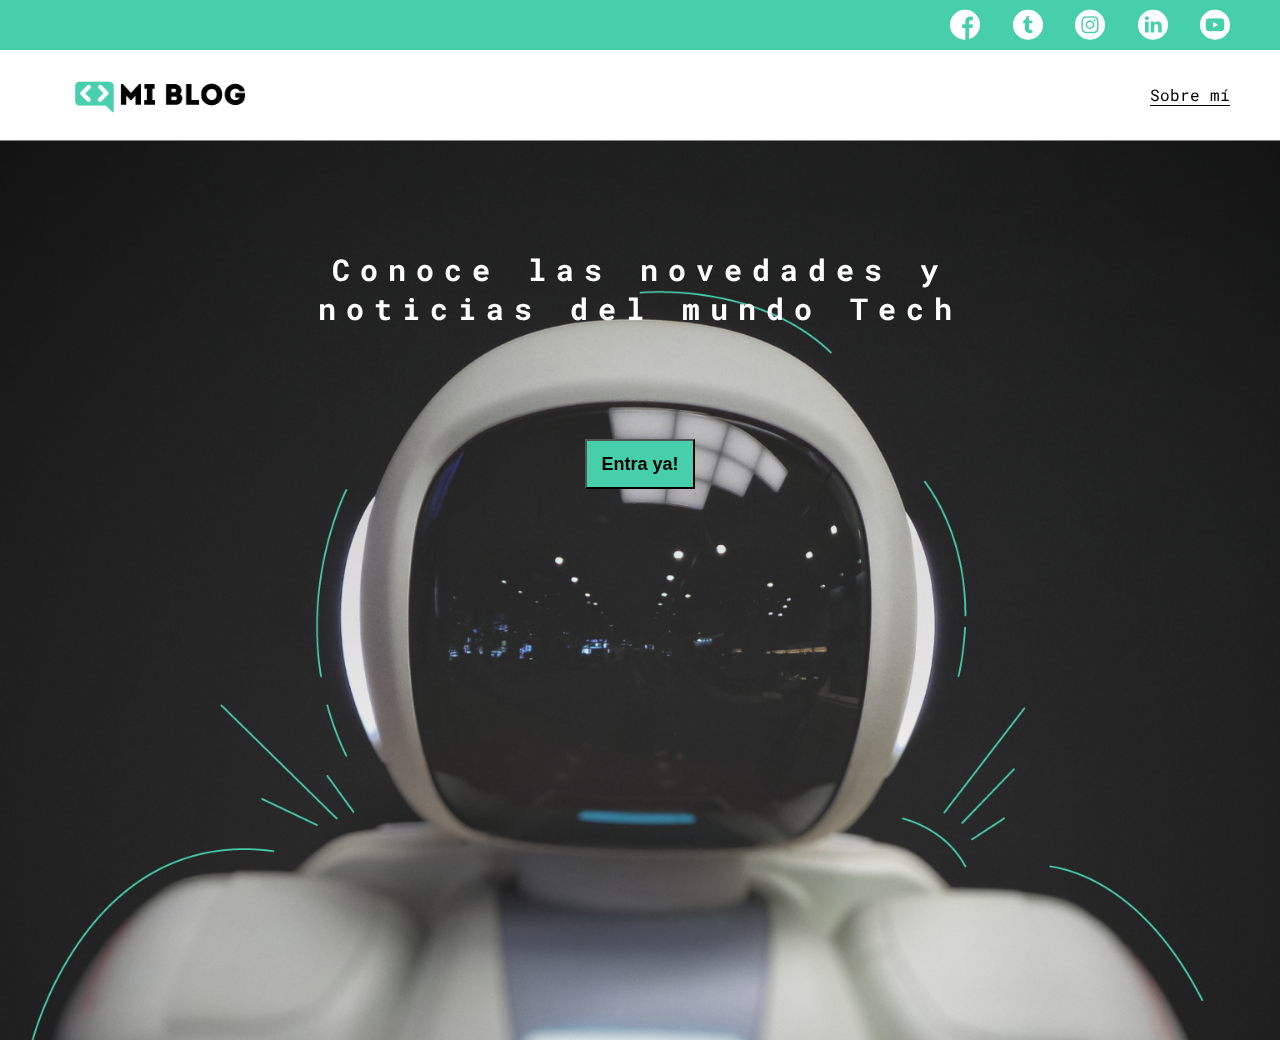
<file: index.html>
<!DOCTYPE html>
<html lang="en">
<head>
    <meta charset="UTF-8">
    <meta name="viewport" content="width=device-width, initial-scale=1.0">
    <title>My blog</title>
    <link rel="stylesheet" href="./assets/css/main.css">
    <link rel="stylesheet" href="./assets/font/flaticon.css">
    <link rel="stylesheet" href="./assets/css/media-queries.css">
</head>
<body class="home-body">
    <header>
        <section class="header-icons-container">
            <div class="icons">
                <a href="index.html">
                    <span class="flaticon-001-facebook"></span>
                </a>
                <a href="index.html">
                    <span class="flaticon-002-twitter"></span>
                </a>
                <a href="index.html">
                    <span class="flaticon-011-instagram"></span>
                </a>
                <a href="index.html">
                    <span class="flaticon-010-linkedin"></span>
                </a>
                <a href="index.html">
                    <span class="flaticon-008-youtube"></span>
                </a>
            </div>
        </section>
        <nav>
            <section class="nav-logo-container">
                <a href="index.html">
                    <img src="./assets/img/Logo-negro.png" alt="Logo de mi blog">
                </a>
            </section>
            <section class="profile-link">
                <a href="perfil.html">Sobre mí</a>
            </section>
        </nav>
    </header>
    <main class="home-main">
        <section>
            <p class="home-main-text">
                Conoce las novedades y noticias del mundo Tech
            </p>
            <button class="home-main-button">
                <a href="blogs.html">
                    Entra ya!
                </a>
            </button>
        </section>
    </main>
</body>
</html>
</file>
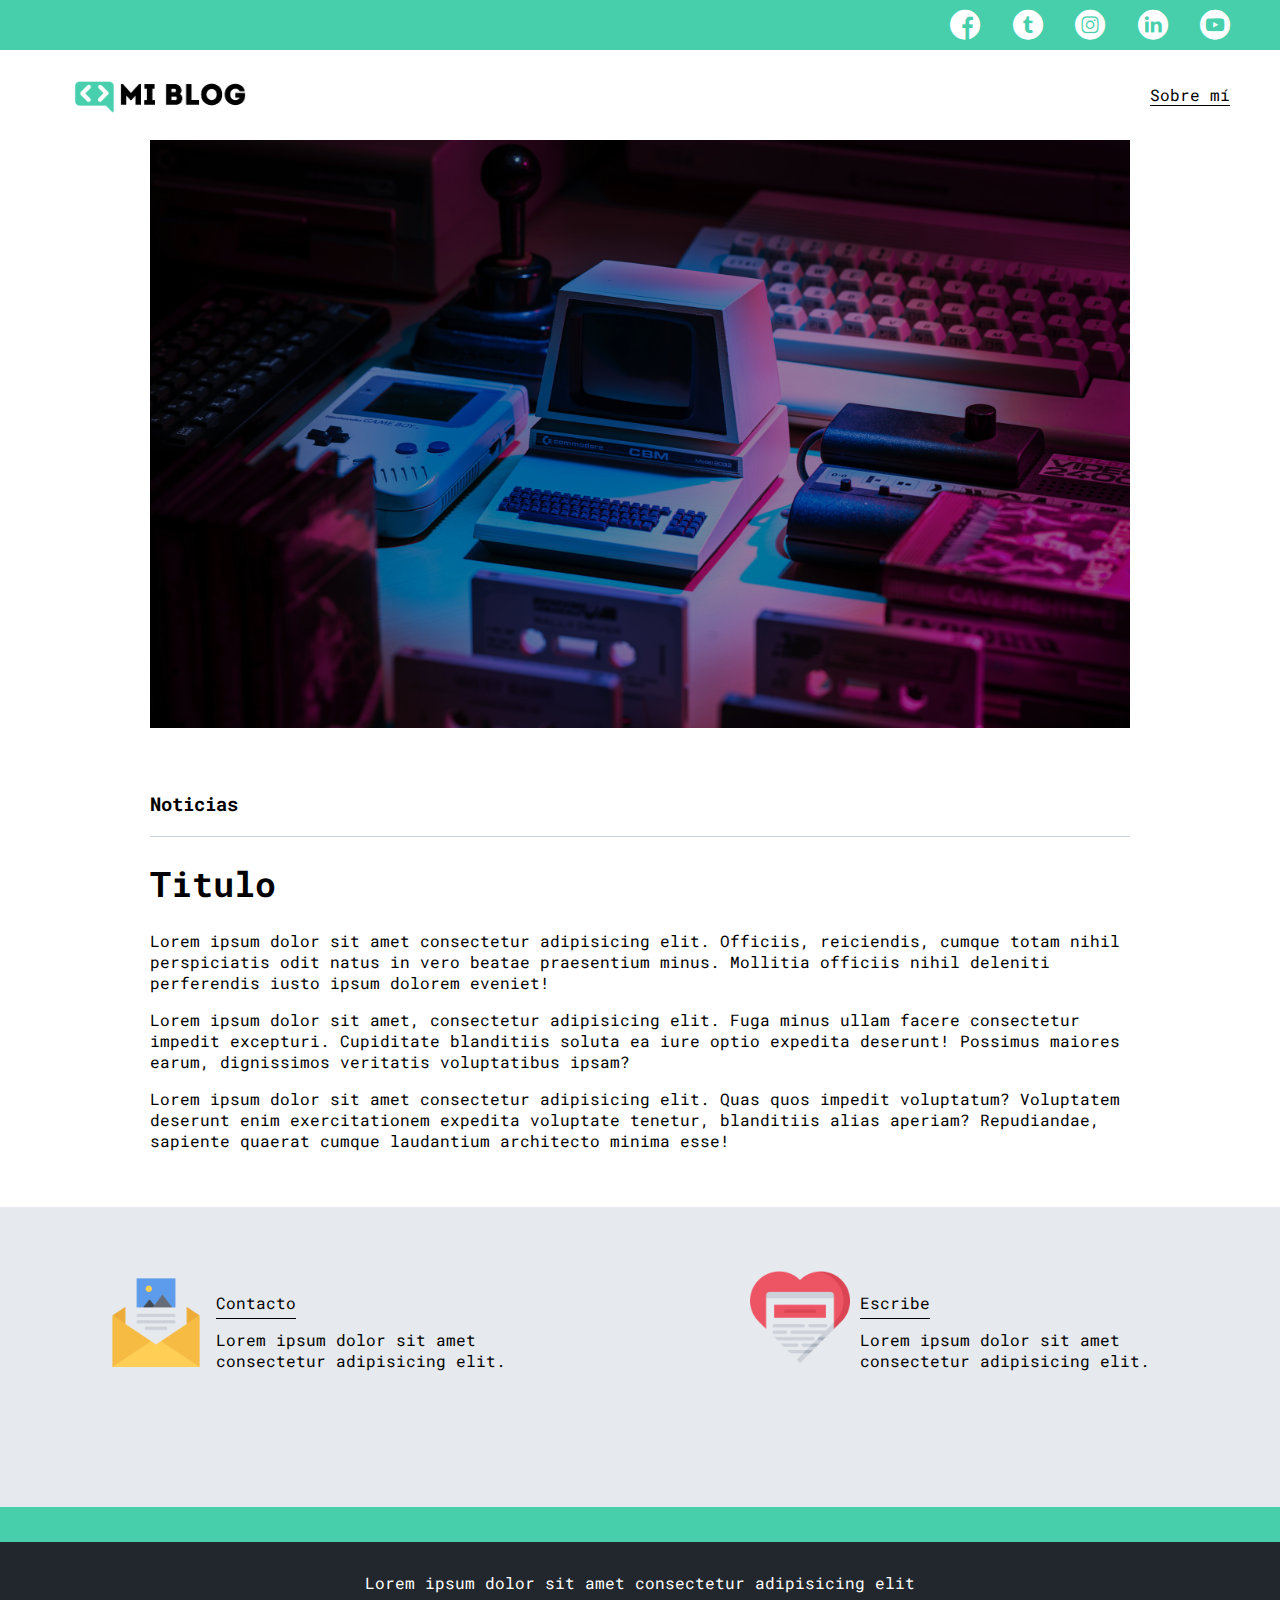
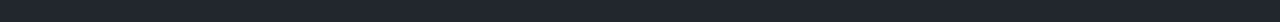
<file: blog.html>
<!DOCTYPE html>
<html lang="en">
<head>
    <meta charset="UTF-8">
    <meta name="viewport" content="width=device-width, initial-scale=1.0">
    <title>My blog</title>
    <link rel="stylesheet" href="./assets/css/main.css">
    <link rel="stylesheet" href="./assets/font/flaticon.css">
    <link rel="stylesheet" href="./assets/css/media-queries.css">
</head>
<body class="blogs-main">
    <header>
        <section class="header-icons-container">
            <div class="icons">
                <a href="index.html">
                    <span class="flaticon-001-facebook"></span>
                </a>
                <a href="index.html">
                    <span class="flaticon-002-twitter"></span>
                </a>
                <a href="index.html">
                    <span class="flaticon-011-instagram"></span>
                </a>
                <a href="index.html">
                    <span class="flaticon-010-linkedin"></span>
                </a>
                <a href="index.html">
                    <span class="flaticon-008-youtube"></span>
                </a>
            </div>
        </section>
        <nav>
            <section class="nav-logo-container">
                <a href="index.html">
                    <img src="./assets/img/Logo-negro.png" alt="Logo de mi blog">
                </a>
            </section>
            <section class="profile-link">
                <a href="perfil.html">Sobre mí</a>
            </section>
        </nav>
    </header>
    <main>
        <section class="grid-container blogpost-img-container">
            <img src="./assets/img/main-news-img.png" alt="">
        </section>
        <section class="blogpost-main-container">
            <div class="grid-container ">
                <h3>
                    Noticias
                </h3>
                <article>
                    <h1>
                        Titulo
                    </h1>
                    <p>Lorem ipsum dolor sit amet consectetur adipisicing elit. Officiis, reiciendis, cumque totam nihil perspiciatis odit natus in vero beatae praesentium minus. Mollitia officiis nihil deleniti perferendis iusto ipsum dolorem eveniet!</p>
                    <p>Lorem ipsum dolor sit amet, consectetur adipisicing elit. Fuga minus ullam facere consectetur impedit excepturi. Cupiditate blanditiis soluta ea iure optio expedita deserunt! Possimus maiores earum, dignissimos veritatis voluptatibus ipsam?</p>
                    <p>Lorem ipsum dolor sit amet consectetur adipisicing elit. Quas quos impedit voluptatum? Voluptatem deserunt enim exercitationem expedita voluptate tenetur, blanditiis alias aperiam? Repudiandae, sapiente quaerat cumque laudantium architecto minima esse!</p>
                </article>
            </div>
        </section>
        <section class="contact-main-container">
            <div>
                <img src="./assets/img/013-newsletter.png" alt="">
                <div class="contact-left">
                    <a href="">
                        Contacto
                    </a>
                    <p>Lorem ipsum dolor sit amet consectetur adipisicing elit.</p>
                </div>
            </div>
            <div>
                <img src="./assets/img/006-like.png" alt="">
                <div class="contact-right">
                    <a href="">
                        Escribe
                    </a>
                    <p>Lorem ipsum dolor sit amet consectetur adipisicing elit.</p>
                </div>
            </div>
        </section>
    </main>
    <footer>
        <p>
            Lorem ipsum dolor sit amet consectetur adipisicing elit
        </p>
    </footer>
</body>
</html>
</file>
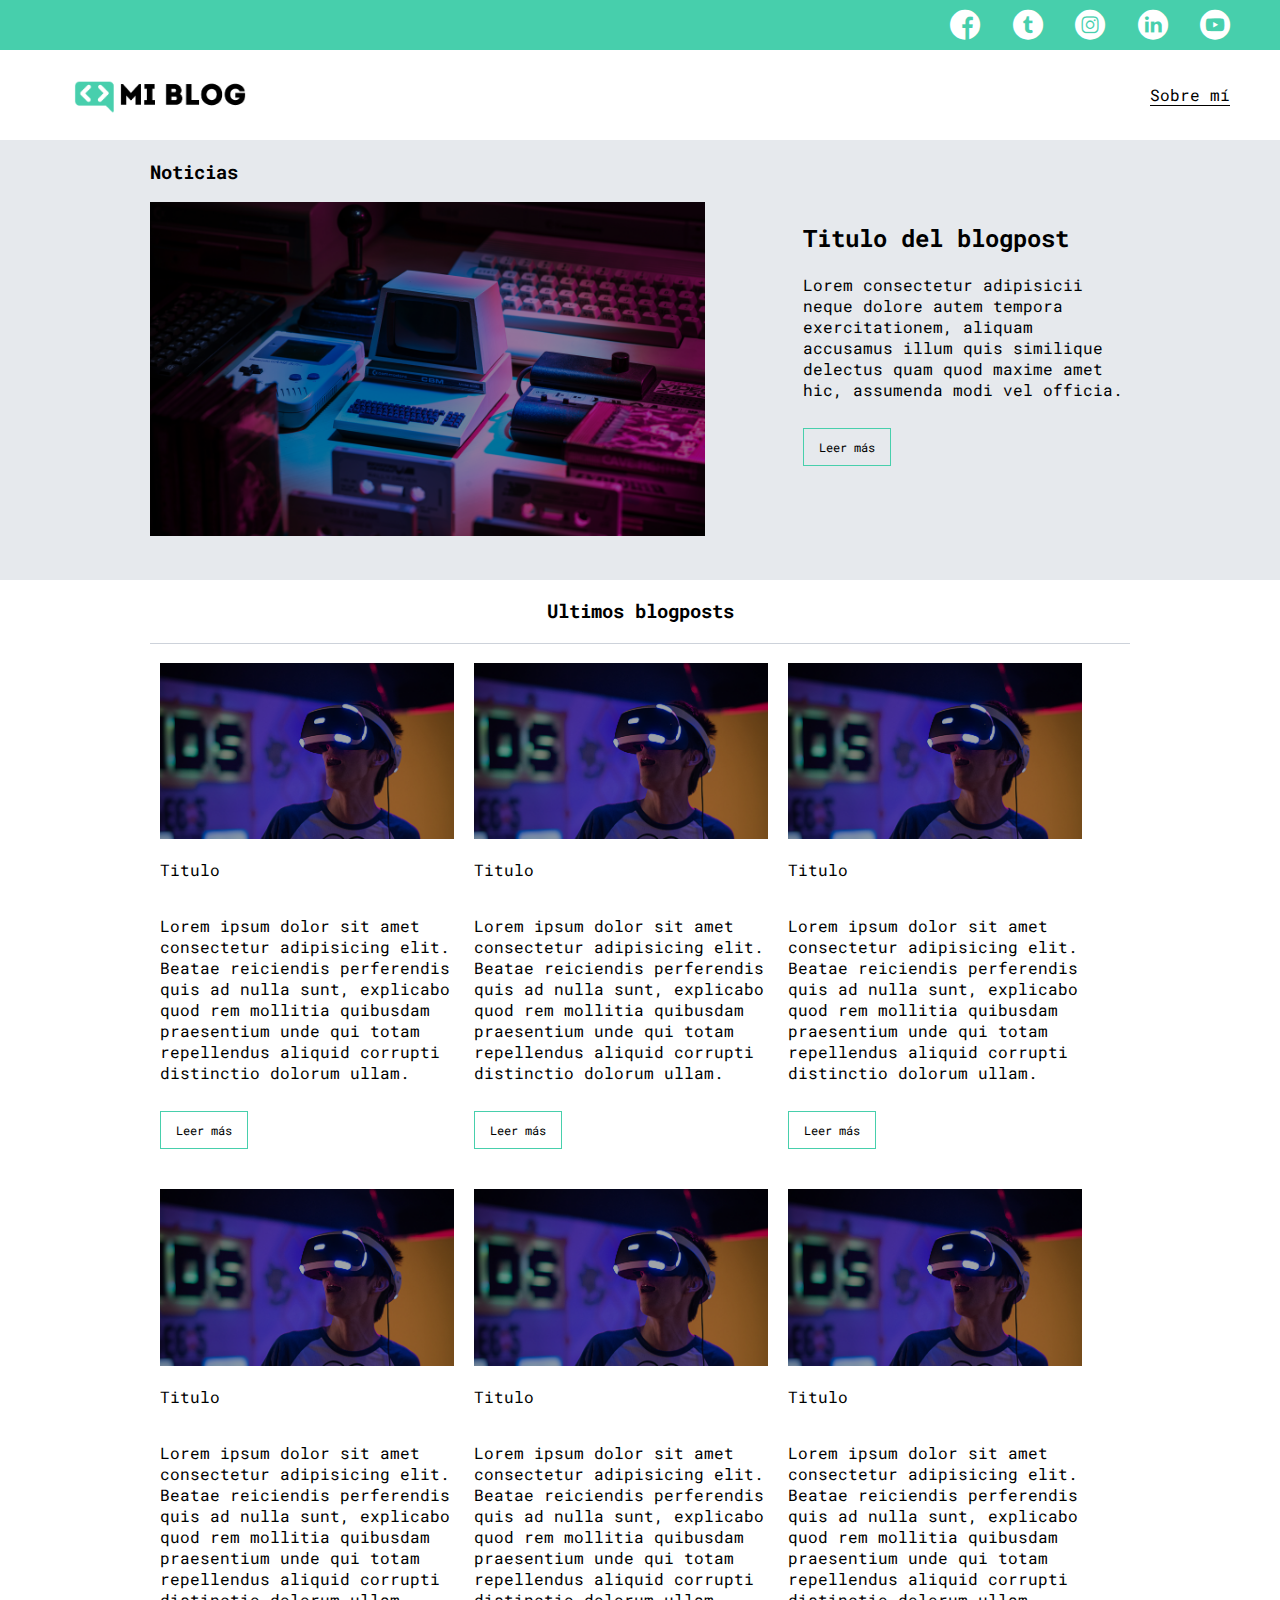
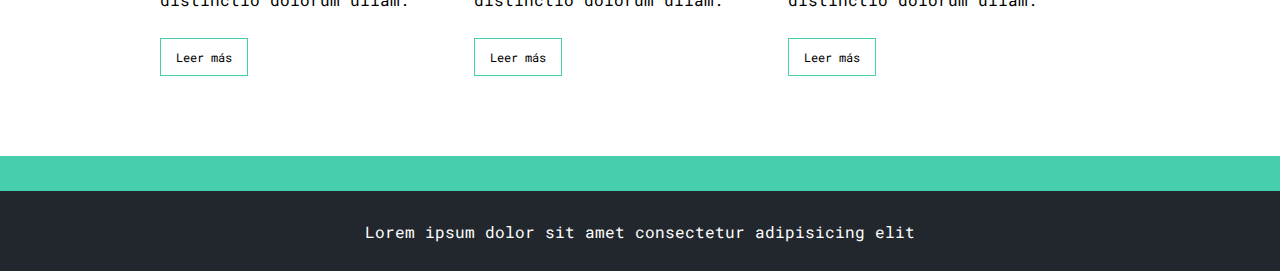
<file: blogs.html>
<!DOCTYPE html>
<html lang="en">
<head>
    <meta charset="UTF-8">
    <meta name="viewport" content="width=device-width, initial-scale=1.0">
    <title>My blog</title>
    <link rel="stylesheet" href="./assets/css/main.css">
    <link rel="stylesheet" href="./assets/font/flaticon.css">
    <link rel="stylesheet" href="./assets/css/media-queries.css">
</head>
<body class="blogs-main">
    <header>
        <section class="header-icons-container">
            <div class="icons">
                <a href="index.html">
                    <span class="flaticon-001-facebook"></span>
                </a>
                <a href="index.html">
                    <span class="flaticon-002-twitter"></span>
                </a>
                <a href="index.html">
                    <span class="flaticon-011-instagram"></span>
                </a>
                <a href="index.html">
                    <span class="flaticon-010-linkedin"></span>
                </a>
                <a href="index.html">
                    <span class="flaticon-008-youtube"></span>
                </a>
            </div>
        </section>
        <nav>
            <section class="nav-logo-container">
                <a href="index.html">
                    <img src="./assets/img/Logo-negro.png" alt="Logo de mi blog">
                </a>
            </section>
            <section class="profile-link">
                <a href="perfil.html">Sobre mí</a>
            </section>
        </nav>
    </header>
    <main class="blogs-main">
        <section class="blogs-news-container">
            <div class="grid-container blogs-main-new">
                <h3>
                    Noticias
                </h3>
                <div class="blogs-new-img-container">
                    <img src="./assets/img/main-news-img.png" alt="">
                </div>
                <div class="blogs-news-info-container">
                    <h2>
                        Titulo del blogpost
                    </h2>
                    <p>
                        Lorem  consectetur adipisicii neque dolore autem tempora exercitationem, aliquam accusamus illum quis similique delectus quam quod maxime amet hic, assumenda modi vel officia.
                    </p>
                    <a href="blog.html" class="blogs-button">
                        Leer más
                    </a>
                </div>
            </div>
        </section>
        <section class="blogs-posts-container">
            <div class="grid-container">
                <h3>
                    Ultimos blogposts
                </h3>

                <article class="post-container">
                    <img src="./assets/img/post-1.png" alt="">
                    <p>Titulo</p>
                    <p>Lorem ipsum dolor sit amet consectetur adipisicing elit. Beatae reiciendis perferendis quis ad nulla sunt, explicabo quod rem mollitia quibusdam praesentium unde qui totam repellendus aliquid corrupti distinctio dolorum ullam.</p>
                    <a href="blog.html" class="blogs-button">
                        Leer más
                    </a>
                </article>

                <article class="post-container">
                    <img src="./assets/img/post-1.png" alt="">
                    <p>Titulo</p>
                    <p>Lorem ipsum dolor sit amet consectetur adipisicing elit. Beatae reiciendis perferendis quis ad nulla sunt, explicabo quod rem mollitia quibusdam praesentium unde qui totam repellendus aliquid corrupti distinctio dolorum ullam.</p>
                    <a href="blog.html" class="blogs-button">
                        Leer más
                    </a>
                </article>

                <article class="post-container">
                    <img src="./assets/img/post-1.png" alt="">
                    <p>Titulo</p>
                    <p>Lorem ipsum dolor sit amet consectetur adipisicing elit. Beatae reiciendis perferendis quis ad nulla sunt, explicabo quod rem mollitia quibusdam praesentium unde qui totam repellendus aliquid corrupti distinctio dolorum ullam.</p>
                    <a href="blog.html" class="blogs-button">
                        Leer más
                    </a>
                </article>

                <article class="post-container">
                    <img src="./assets/img/post-1.png" alt="">
                    <p>Titulo</p>
                    <p>Lorem ipsum dolor sit amet consectetur adipisicing elit. Beatae reiciendis perferendis quis ad nulla sunt, explicabo quod rem mollitia quibusdam praesentium unde qui totam repellendus aliquid corrupti distinctio dolorum ullam.</p>
                    <a href="blog.html" class="blogs-button">
                        Leer más
                    </a>
                </article>

                <article class="post-container">
                    <img src="./assets/img/post-1.png" alt="">
                    <p>Titulo</p>
                    <p>Lorem ipsum dolor sit amet consectetur adipisicing elit. Beatae reiciendis perferendis quis ad nulla sunt, explicabo quod rem mollitia quibusdam praesentium unde qui totam repellendus aliquid corrupti distinctio dolorum ullam.</p>
                    <a href="blog.html" class="blogs-button">
                        Leer más
                    </a>
                </article>

                <article class="post-container">
                    <img src="./assets/img/post-1.png" alt="">
                    <p>Titulo</p>
                    <p>Lorem ipsum dolor sit amet consectetur adipisicing elit. Beatae reiciendis perferendis quis ad nulla sunt, explicabo quod rem mollitia quibusdam praesentium unde qui totam repellendus aliquid corrupti distinctio dolorum ullam.</p>
                    <a href="blog.html" class="blogs-button">
                        Leer más
                    </a>
                </article>
                
            </div>
        </section>
    </main>
    <footer>
        <p>
            Lorem ipsum dolor sit amet consectetur adipisicing elit
        </p>
    </footer>
</body>
</html>
</file>
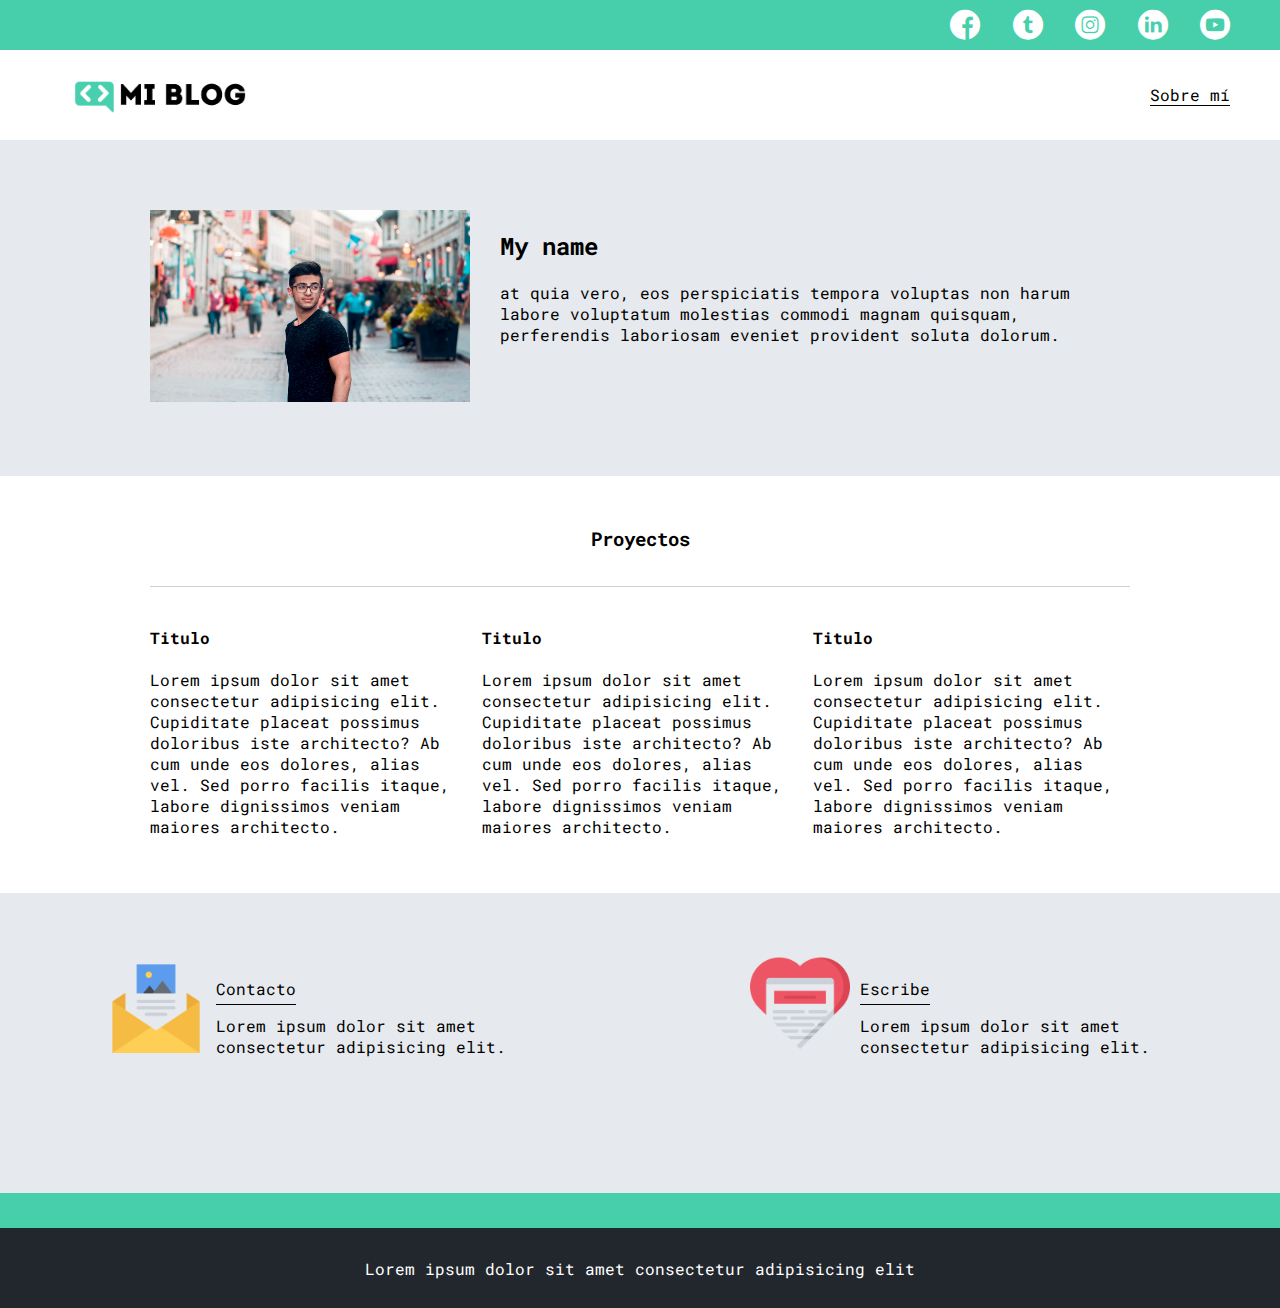
<file: perfil.html>
<!DOCTYPE html>
<html lang="en">
<head>
    <meta charset="UTF-8">
    <meta name="viewport" content="width=device-width, initial-scale=1.0">
    <title>My blog</title>
    <link rel="stylesheet" href="./assets/css/main.css">
    <link rel="stylesheet" href="./assets/font/flaticon.css">
    <link rel="stylesheet" href="./assets/css/media-queries.css">
</head>
<body class="blogs-main">
    <header>
        <section class="header-icons-container">
            <div class="icons">
                <a href="index.html">
                    <span class="flaticon-001-facebook"></span>
                </a>
                <a href="index.html">
                    <span class="flaticon-002-twitter"></span>
                </a>
                <a href="index.html">
                    <span class="flaticon-011-instagram"></span>
                </a>
                <a href="index.html">
                    <span class="flaticon-010-linkedin"></span>
                </a>
                <a href="index.html">
                    <span class="flaticon-008-youtube"></span>
                </a>
            </div>
        </section>
        <nav>
            <section class="nav-logo-container">
                <a href="index.html">
                    <img src="./assets/img/Logo-negro.png" alt="Logo de mi blog">
                </a>
            </section>
            <section class="profile-link">
                <a href="perfil.html">Sobre mí</a>
            </section>
        </nav>
    </header>
    <main>

        <section class="profile-main-container">
            <div class="grid-container profile-container">
                <div>
                    <img src="./assets/img/profile-pic.jpg" alt="">
                </div>
                <div>
                    <h2>
                        My name
                    </h2>
                    <p>
                        at quia vero, eos perspiciatis tempora voluptas non harum labore voluptatum molestias commodi magnam quisquam, perferendis laboriosam eveniet provident soluta dolorum.
                    </p>
                </div>
            </div>
        </section>
        <section class="profile-main-project">
            <div class="grid-container">
                <h3>
                    Proyectos
                </h3>
                <div class="project-main-container">
                    <article class="project-container">
                        <h4>
                            Titulo
                        </h4>
                        <p>
                            Lorem ipsum dolor sit amet consectetur adipisicing elit. Cupiditate placeat possimus doloribus iste architecto? Ab cum unde eos dolores, alias vel. Sed porro facilis itaque, labore dignissimos veniam maiores architecto.
                        </p>
                    </article>
                    <article class="project-container">
                        <h4>
                            Titulo
                        </h4>
                        <p>
                            Lorem ipsum dolor sit amet consectetur adipisicing elit. Cupiditate placeat possimus doloribus iste architecto? Ab cum unde eos dolores, alias vel. Sed porro facilis itaque, labore dignissimos veniam maiores architecto.
                        </p>
                    </article>
                    <article class="project-container">
                        <h4>
                            Titulo
                        </h4>
                        <p>
                            Lorem ipsum dolor sit amet consectetur adipisicing elit. Cupiditate placeat possimus doloribus iste architecto? Ab cum unde eos dolores, alias vel. Sed porro facilis itaque, labore dignissimos veniam maiores architecto.
                        </p>
                    </article>
                </div>
            </div>
        </section>
        
        <section class="contact-main-container">
            <div>
                <img src="./assets/img/013-newsletter.png" alt="">
                <div class="contact-left">
                    <a href="">
                        Contacto
                    </a>
                    <p>Lorem ipsum dolor sit amet consectetur adipisicing elit.</p>
                </div>
            </div>
            <div>
                <img src="./assets/img/006-like.png" alt="">
                <div class="contact-right">
                    <a href="">
                        Escribe
                    </a>
                    <p>Lorem ipsum dolor sit amet consectetur adipisicing elit.</p>
                </div>
            </div>
        </section>
    </main>
    <footer>
        <p>
            Lorem ipsum dolor sit amet consectetur adipisicing elit
        </p>
    </footer>
</body>
</html>
</file>
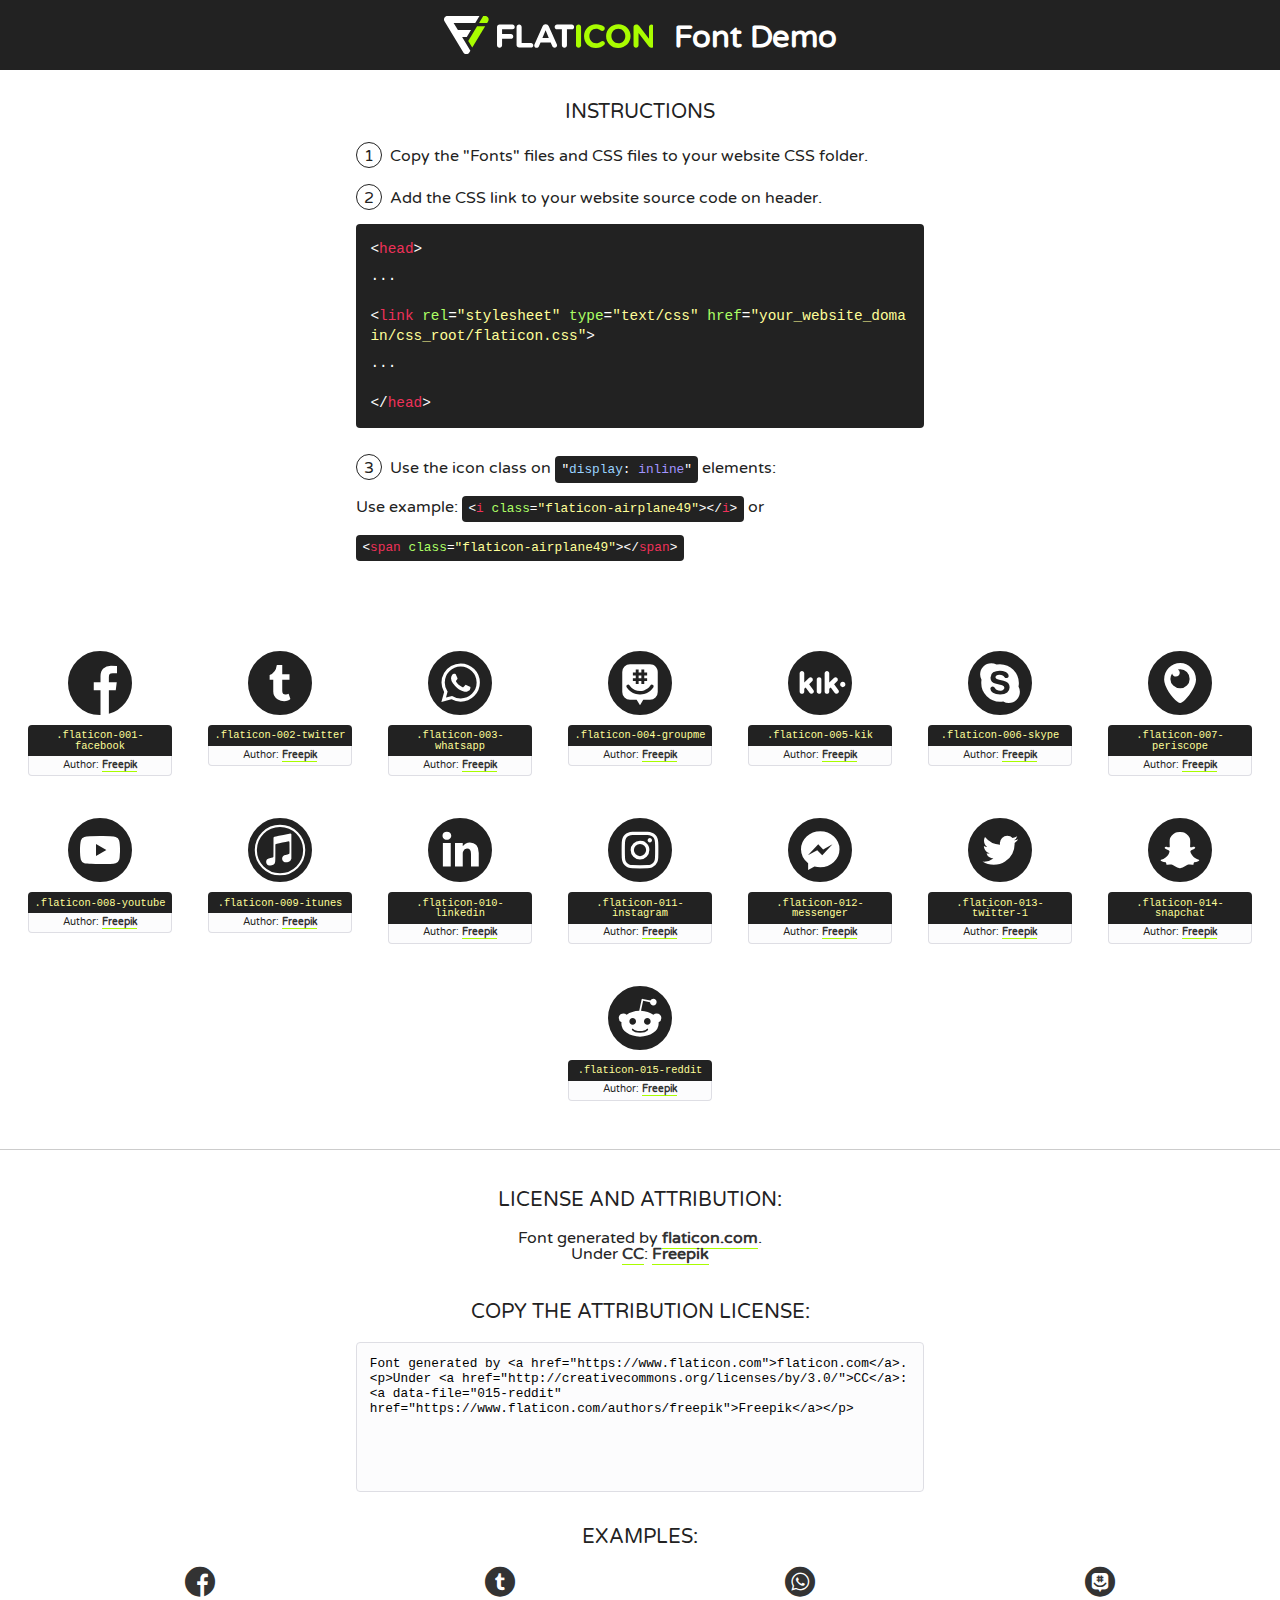
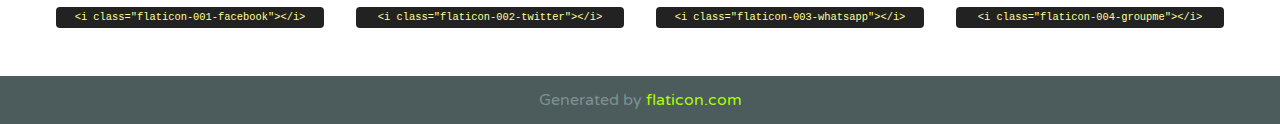
<file: assets/font/flaticon.html>
<!DOCTYPE html>
<!--
  Flaticon icon font: Flaticon
  Creation date: 20/12/2018 09:27
-->
<html>
<!DOCTYPE html>
<html>

<head>
    <title>Flaticon WebFont</title>
    <link href="http://fonts.googleapis.com/css?family=Varela+Round" rel="stylesheet" type="text/css" />
    <link rel="stylesheet" type="text/css" href="flaticon.css">
    <meta charset="UTF-8">
    <style>
    html, body, div, span, applet, object, iframe,
    h1, h2, h3, h4, h5, h6, p, blockquote, pre,
    a, abbr, acronym, address, big, cite, code,
    del, dfn, em, img, ins, kbd, q, s, samp,
    small, strike, strong, sub, sup, tt, var,
    b, u, i, center,
    dl, dt, dd, ol, ul, li,
    fieldset, form, label, legend,
    table, caption, tbody, tfoot, thead, tr, th, td,
    article, aside, canvas, details, embed, 
    figure, figcaption, footer, header, hgroup, 
    menu, nav, output, ruby, section, summary,
    time, mark, audio, video {
        margin: 0;
        padding: 0;
        border: 0;
        font-size: 100%;
        font: inherit;
        vertical-align: baseline;
    }
    /* HTML5 display-role reset for older browsers */
    article, aside, details, figcaption, figure, 
    footer, header, hgroup, menu, nav, section {
        display: block;
    }
    body {
        line-height: 1;
    }
    ol, ul {
        list-style: none;
    }
    blockquote, q {
        quotes: none;
    }
    blockquote:before, blockquote:after,
    q:before, q:after {
        content: '';
        content: none;
    }
    table {
        border-collapse: collapse;
        border-spacing: 0;
    }
    body {
        font-family: 'Varela Round', Helvetica, Arial, sans-serif;
        font-size: 16px;
        color: #222;
    }
    a {
        color: #333;
        border-bottom: 1px solid #a9fd00;
        font-weight: bold;
        text-decoration: none;
    }
    * {
        -moz-box-sizing: border-box;
        -webkit-box-sizing: border-box;
        box-sizing: border-box;
        margin: 0;
        padding: 0;
    }
    [class^="flaticon-"]:before, [class*=" flaticon-"]:before, [class^="flaticon-"]:after, [class*=" flaticon-"]:after {
        font-family: Flaticon;
        font-size: 30px;
        font-style: normal;
        margin-left: 20px;
        color: #333;
    }
    .wrapper {
        max-width: 600px;
        margin: auto;
        padding: 0 1em;
    }
    .title {
        font-size: 1.25em;
        text-align: center;
        margin-bottom: 1em;
        text-transform: uppercase;
    }
    header {
        text-align: center;
        background-color: #222;
        color: #fff;
        padding: 1em;
    }
    header .logo {
        width: 210px;
        height: 38px;
        display: inline-block;
        vertical-align: middle;
        margin-right: 1em;
        border: none;
    }
    header strong {
        font-size: 1.95em;
        font-weight: bold;
        vertical-align: middle;
        margin-top: 5px;
        display: inline-block;
    }
    .demo {
        margin: 2em auto;
        line-height: 1.25em;
    }
    .demo ul li {
        margin-bottom: 1em;
    }
    .demo ul li .num {
        color: #222;
        border-radius: 20px;
        display: inline-block;
        width: 26px;
        padding: 3px;
        height: 26px;
        text-align: center;
        margin-right: 0.5em;
        border: 1px solid #222;
    }
    .demo ul li code {
        background-color: #222;
        border-radius: 4px;
        padding: 0.25em 0.5em;
        display: inline-block;
        color: #fff;
        font-family: Consolas,Monaco,Lucida Console,Liberation Mono,DejaVu Sans Mono,Bitstream Vera Sans Mono,Courier New, monospace;
        font-weight: lighter;
        margin-top: 1em;
        font-size: 0.8em;
        word-break: break-all;
    }
    .demo ul li code.big {
        padding: 1em;
        font-size: 0.9em;
    }
    .demo ul li code .red {
        color: #EF3159;
    }
    .demo ul li code .green {
        color: #ACFF65;
    }
    .demo ul li code .yellow {
        color: #FFFF99;
    }
    .demo ul li code .blue {
        color: #99D3FF;
    }
    .demo ul li code .purple {
        color: #A295FF;
    }
    .demo ul li code .dots {
        margin-top: 0.5em;
        display: block;
    }
    #glyphs {
        border-bottom: 1px solid #ccc;
        padding: 2em 0;
        text-align: center;
    }
    .glyph {
        display: inline-block;
        width: 9em;
        margin: 1em;
        text-align: center;
        vertical-align: top;
        background: #FFF;
    }
    .glyph .glyph-icon {
        padding: 10px;
        display: block;
        font-family:"Flaticon";
        font-size: 64px;
        line-height: 1;
    }
    .glyph .glyph-icon:before {
        font-size: 64px;
        color: #222;
        margin-left: 0;
    }
    .class-name {
        font-size: 0.65em;
        background-color: #222;
        color: #fff;
        border-radius: 4px 4px 0 0;
        padding: 0.5em;
        color: #FFFF99;
        font-family: Consolas,Monaco,Lucida Console,Liberation Mono,DejaVu Sans Mono,Bitstream Vera Sans Mono,Courier New, monospace;
    }
    .author-name {
        font-size: 0.6em;
        background-color: #fcfcfd;
        border: 1px solid #DEDEE4;
        border-top: 0;
        border-radius: 0 0 4px 4px;
        padding: 0.5em;
    }
    .class-name:last-child {
        font-size: 10px;
        color:#888;
    }
    .class-name:last-child a {
        font-size: 10px;
        color:#555;
    }
    .class-name:last-child a:hover {
        color:#a9fd00;
    }
    .glyph > input {
        display: block;
        width: 100px;
        margin: 5px auto;
        text-align: center;
        font-size: 12px;
        cursor: text;
    }
    .glyph > input.icon-input {
        font-family:"Flaticon";
        font-size: 16px;
        margin-bottom: 10px;
    }
    .attribution .title {
        margin-top: 2em;
    }
    .attribution textarea {
        background-color: #fcfcfd;
        padding: 1em;
        border: none;
        box-shadow: none;
        border: 1px solid #DEDEE4;
        border-radius: 4px;
        resize: none;
        width: 100%;
        height: 150px;
        font-size: 0.8em;
        font-family: Consolas,Monaco,Lucida Console,Liberation Mono,DejaVu Sans Mono,Bitstream Vera Sans Mono,Courier New, monospace;
        -webkit-appearance: none;
    }
    .iconsuse {
        margin: 2em auto;
        text-align: center;
        max-width: 1200px;
    }
    .iconsuse:after {
        content: '';
        display: table;
        clear: both;
    }
    .iconsuse .image {
        float: left;
        width: 25%;
        padding: 0 1em;
    }
    .iconsuse .image p {
        margin-bottom: 1em;
    }
    .iconsuse .image span {
        display: block;
        font-size: 0.65em;
        background-color: #222;
        color: #fff;
        border-radius: 4px;
        padding: 0.5em;
        color: #FFFF99;
        margin-top: 1em;
        font-family: Consolas,Monaco,Lucida Console,Liberation Mono,DejaVu Sans Mono,Bitstream Vera Sans Mono,Courier New, monospace;
    }
    #footer {
        text-align: center;
        background-color: #4C5B5C;
        color: #7c9192;
        padding: 1em;
    }
    #footer a {
        border: none;
        color: #a9fd00;
        font-weight: normal;
    }
    @media (max-width: 960px) {
        .iconsuse .image {
            width: 50%;
        }
    }
    @media (max-width: 560px) {
        .iconsuse .image {
            width: 100%;
        }
    }
    </style>
</head>

<body class="characters-off">

    <header>
        <a href="https://www.flaticon.com" target="_blank" class="logo">
            <svg version="1.1" xmlns="http://www.w3.org/2000/svg" xmlns:xlink="http://www.w3.org/1999/xlink" xmlns:a="http://ns.adobe.com/AdobeSVGViewerExtensions/3.0/" viewBox="0 0 560.875 102.036" enable-background="new 0 0 560.875 102.036" xml:space="preserve">
                <defs>
                </defs>
                <g>
                    <g class="letters">
                        <path fill="#ffffff" d="M141.596,29.675c0-3.777,2.985-6.767,6.764-6.767h34.438c3.426,0,6.15,2.728,6.15,6.15
                        c0,3.43-2.724,6.149-6.15,6.149h-27.674v13.091h23.719c3.429,0,6.151,2.724,6.151,6.15c0,3.43-2.723,6.149-6.151,6.149h-23.719
                        v17.574c0,3.773-2.986,6.761-6.764,6.761c-3.779,0-6.764-2.989-6.764-6.761V29.675z"></path>
                        <path fill="#ffffff" d="M193.844,29.149c0-3.781,2.985-6.767,6.764-6.767c3.776,0,6.763,2.985,6.763,6.767v42.957h25.039
                        c3.426,0,6.149,2.726,6.149,6.153c0,3.425-2.723,6.15-6.149,6.15h-31.802c-3.779,0-6.764-2.986-6.764-6.768V29.149z"></path>
                        <path fill="#ffffff" d="M241.891,75.71l21.438-48.407c1.492-3.341,4.215-5.357,7.906-5.357h0.792
                        c3.686,0,6.323,2.017,7.815,5.357l21.439,48.407c0.436,0.967,0.701,1.845,0.701,2.723c0,3.602-2.809,6.501-6.414,6.501
                        c-3.161,0-5.269-1.845-6.499-4.655l-4.132-9.661h-27.059l-4.301,10.102c-1.144,2.631-3.426,4.214-6.237,4.214
                        c-3.517,0-6.24-2.81-6.24-6.325C241.1,77.64,241.451,76.677,241.891,75.71z M279.932,58.666l-8.521-20.297l-8.526,20.297H279.932
                        z"></path>
                        <path fill="#ffffff" d="M314.864,35.387H301.86c-3.429,0-6.239-2.813-6.239-6.238c0-3.429,2.811-6.24,6.239-6.24h39.533
                        c3.426,0,6.237,2.811,6.237,6.24c0,3.425-2.811,6.238-6.237,6.238h-13.001v42.785c0,3.773-2.99,6.761-6.764,6.761
                        c-3.779,0-6.764-2.989-6.764-6.761V35.387z"></path>
                        <path fill="#A9FD00" d="M352.615,29.149c0-3.781,2.985-6.767,6.767-6.767c3.774,0,6.761,2.985,6.761,6.767v49.024
                        c0,3.773-2.987,6.761-6.761,6.761c-3.781,0-6.767-2.989-6.767-6.761V29.149z"></path>
                        <path fill="#A9FD00" d="M374.132,53.836v-0.179c0-17.481,13.178-31.801,32.065-31.801c9.22,0,15.459,2.458,20.557,6.238
                        c1.402,1.054,2.637,2.985,2.637,5.357c0,3.692-2.985,6.59-6.681,6.59c-1.845,0-3.071-0.702-4.044-1.319
                        c-3.776-2.813-7.729-4.393-12.562-4.393c-10.364,0-17.831,8.611-17.831,19.154v0.173c0,10.542,7.291,19.329,17.831,19.329
                        c5.715,0,9.492-1.756,13.359-4.834c1.049-0.874,2.458-1.491,4.039-1.491c3.429,0,6.325,2.813,6.325,6.236
                        c0,2.106-1.056,3.78-2.282,4.834c-5.539,4.834-12.036,7.733-21.878,7.733C387.572,85.464,374.132,71.493,374.132,53.836z"></path>
                        <path fill="#A9FD00" d="M433.009,53.836v-0.179c0-17.481,13.79-31.801,32.766-31.801c18.981,0,32.592,14.143,32.592,31.628v0.173
                        c0,17.483-13.785,31.807-32.769,31.807C446.625,85.464,433.009,71.32,433.009,53.836z M484.224,53.836v-0.179
                        c0-10.539-7.725-19.326-18.626-19.326c-10.893,0-18.449,8.611-18.449,19.154v0.173c0,10.542,7.73,19.329,18.626,19.329
                        C476.676,72.986,484.224,64.378,484.224,53.836z"></path>
                        <path fill="#A9FD00" d="M506.233,29.321c0-3.774,2.99-6.763,6.767-6.763h1.401c3.252,0,5.183,1.583,7.029,3.953l26.093,34.265
                        V29.059c0-3.692,2.99-6.677,6.681-6.677c3.683,0,6.671,2.985,6.671,6.677v48.934c0,3.78-2.987,6.765-6.764,6.765h-0.436
                        c-3.257,0-5.188-1.581-7.034-3.953l-27.056-35.492v32.944c0,3.687-2.985,6.676-6.678,6.676c-3.683,0-6.673-2.989-6.673-6.676
                        V29.321z"></path>
                    </g>
                    <g class="insignia">
                        <path fill="#ffffff" d="M48.372,56.137h12.517l11.156-18.537H37.186L25.688,18.539h57.825L94.668,0H9.271
                        C5.925,0,2.842,1.801,1.198,4.716c-1.644,2.907-1.593,6.482,0.134,9.343l50.38,83.501c1.678,2.781,4.689,4.476,7.938,4.476
                        c3.246,0,6.257-1.695,7.935-4.476l2.898-4.804L48.372,56.137z"></path>
                        <g class="i">
                            <path fill="#A9FD00" d="M93.575,18.539h0.031v0.004l21.652,0.004l2.705-4.488c1.727-2.861,1.778-6.436,0.133-9.343
                            C116.454,1.801,113.371,0,110.026,0h-5.294L93.575,18.539z"></path>
                            <polygon fill="#A9FD00" points="88.291,27.356 64.725,66.486 75.519,84.404 109.942,27.356"></polygon>
                        </g>
                    </g>
                </g>
            </svg>
        </a>
        <strong>Font Demo</strong>
    </header>


    <section class="demo wrapper">

        <p class="title">Instructions</p>

        <ul>
            <li>
                <span class="num">1</span>Copy the "Fonts" files and CSS files to your website CSS folder.
            </li>
            <li>
                <span class="num">2</span>Add the CSS link to your website source code on header.
                <code class="big">
                    &lt;<span class="red">head</span>&gt;
                    <br/><span class="dots">...</span>
                    <br/>&lt;<span class="red">link</span> <span class="green">rel</span>=<span class="yellow">"stylesheet"</span> <span class="green">type</span>=<span class="yellow">"text/css"</span> <span class="green">href</span>=<span class="yellow">"your_website_domain/css_root/flaticon.css"</span>&gt;
                    <br/><span class="dots">...</span>
                    <br/>&lt;/<span class="red">head</span>&gt;
                </code>
            </li>

            <li>
                <p>
                    <span class="num">3</span>Use the icon class on <code>"<span class="blue">display</span>:<span class="purple"> inline</span>"</code> elements:
                    <br />
                    Use example: <code>&lt;<span class="red">i</span> <span class="green">class</span>=<span class="yellow">&quot;flaticon-airplane49&quot;</span>&gt;&lt;/<span class="red">i</span>&gt;</code> or <code>&lt;<span class="red">span</span> <span class="green">class</span>=<span class="yellow">&quot;flaticon-airplane49&quot;</span>&gt;&lt;/<span class="red">span</span>&gt;</code>
            </li>
        </ul>

    </section>




   <section id="glyphs">          
    
      
        <div class="glyph"><div class="glyph-icon flaticon-001-facebook"></div>
            <div class="class-name">.flaticon-001-facebook</div>
            <div class="author-name">Author: <a data-file="001-facebook" href="https://www.flaticon.com/authors/freepik">Freepik</a> </div> 
        </div>        
        
        <div class="glyph"><div class="glyph-icon flaticon-002-twitter"></div>
            <div class="class-name">.flaticon-002-twitter</div>
            <div class="author-name">Author: <a data-file="002-twitter" href="https://www.flaticon.com/authors/freepik">Freepik</a> </div> 
        </div>        
        
        <div class="glyph"><div class="glyph-icon flaticon-003-whatsapp"></div>
            <div class="class-name">.flaticon-003-whatsapp</div>
            <div class="author-name">Author: <a data-file="003-whatsapp" href="https://www.flaticon.com/authors/freepik">Freepik</a> </div> 
        </div>        
        
        <div class="glyph"><div class="glyph-icon flaticon-004-groupme"></div>
            <div class="class-name">.flaticon-004-groupme</div>
            <div class="author-name">Author: <a data-file="004-groupme" href="https://www.flaticon.com/authors/freepik">Freepik</a> </div> 
        </div>        
        
        <div class="glyph"><div class="glyph-icon flaticon-005-kik"></div>
            <div class="class-name">.flaticon-005-kik</div>
            <div class="author-name">Author: <a data-file="005-kik" href="https://www.flaticon.com/authors/freepik">Freepik</a> </div> 
        </div>        
        
        <div class="glyph"><div class="glyph-icon flaticon-006-skype"></div>
            <div class="class-name">.flaticon-006-skype</div>
            <div class="author-name">Author: <a data-file="006-skype" href="https://www.flaticon.com/authors/freepik">Freepik</a> </div> 
        </div>        
        
        <div class="glyph"><div class="glyph-icon flaticon-007-periscope"></div>
            <div class="class-name">.flaticon-007-periscope</div>
            <div class="author-name">Author: <a data-file="007-periscope" href="https://www.flaticon.com/authors/freepik">Freepik</a> </div> 
        </div>        
        
        <div class="glyph"><div class="glyph-icon flaticon-008-youtube"></div>
            <div class="class-name">.flaticon-008-youtube</div>
            <div class="author-name">Author: <a data-file="008-youtube" href="https://www.flaticon.com/authors/freepik">Freepik</a> </div> 
        </div>        
        
        <div class="glyph"><div class="glyph-icon flaticon-009-itunes"></div>
            <div class="class-name">.flaticon-009-itunes</div>
            <div class="author-name">Author: <a data-file="009-itunes" href="https://www.flaticon.com/authors/freepik">Freepik</a> </div> 
        </div>        
        
        <div class="glyph"><div class="glyph-icon flaticon-010-linkedin"></div>
            <div class="class-name">.flaticon-010-linkedin</div>
            <div class="author-name">Author: <a data-file="010-linkedin" href="https://www.flaticon.com/authors/freepik">Freepik</a> </div> 
        </div>        
        
        <div class="glyph"><div class="glyph-icon flaticon-011-instagram"></div>
            <div class="class-name">.flaticon-011-instagram</div>
            <div class="author-name">Author: <a data-file="011-instagram" href="https://www.flaticon.com/authors/freepik">Freepik</a> </div> 
        </div>        
        
        <div class="glyph"><div class="glyph-icon flaticon-012-messenger"></div>
            <div class="class-name">.flaticon-012-messenger</div>
            <div class="author-name">Author: <a data-file="012-messenger" href="https://www.flaticon.com/authors/freepik">Freepik</a> </div> 
        </div>        
        
        <div class="glyph"><div class="glyph-icon flaticon-013-twitter-1"></div>
            <div class="class-name">.flaticon-013-twitter-1</div>
            <div class="author-name">Author: <a data-file="013-twitter-1" href="https://www.flaticon.com/authors/freepik">Freepik</a> </div> 
        </div>        
        
        <div class="glyph"><div class="glyph-icon flaticon-014-snapchat"></div>
            <div class="class-name">.flaticon-014-snapchat</div>
            <div class="author-name">Author: <a data-file="014-snapchat" href="https://www.flaticon.com/authors/freepik">Freepik</a> </div> 
        </div>        
        
        <div class="glyph"><div class="glyph-icon flaticon-015-reddit"></div>
            <div class="class-name">.flaticon-015-reddit</div>
            <div class="author-name">Author: <a data-file="015-reddit" href="https://www.flaticon.com/authors/freepik">Freepik</a> </div> 
        </div>        
        

    </section>



    <section class="attribution wrapper"   style="text-align:center;">

      <div class="title">License and attribution:</div><div class="attrDiv">Font generated by <a href="https://www.flaticon.com">flaticon.com</a>. <div><p>Under <a href="http://creativecommons.org/licenses/by/3.0/">CC</a>: <a data-file="015-reddit" href="https://www.flaticon.com/authors/freepik">Freepik</a></p>  </div>
      </div>
      <div class="title">Copy the Attribution License:</div>

    <textarea onclick="this.focus();this.select();">Font generated by &lt;a href=&quot;https://www.flaticon.com&quot;&gt;flaticon.com&lt;/a&gt;. <p>Under <a href="http://creativecommons.org/licenses/by/3.0/">CC</a>: <a data-file="015-reddit" href="https://www.flaticon.com/authors/freepik">Freepik</a></p>  
     </textarea>

    </section>

    <section class="iconsuse">

          <div class="title">Examples:</div>            
             
            <div class="image">
                <p>
                    <i class="glyph-icon flaticon-001-facebook"></i> 
                    <span>&lt;i class=&quot;flaticon-001-facebook&quot;&gt;&lt;/i&gt;</span>
                </p>
            </div>
            
            <div class="image">
                <p>
                    <i class="glyph-icon flaticon-002-twitter"></i> 
                    <span>&lt;i class=&quot;flaticon-002-twitter&quot;&gt;&lt;/i&gt;</span>
                </p>
            </div>
            
            <div class="image">
                <p>
                    <i class="glyph-icon flaticon-003-whatsapp"></i> 
                    <span>&lt;i class=&quot;flaticon-003-whatsapp&quot;&gt;&lt;/i&gt;</span>
                </p>
            </div>
            
            <div class="image">
                <p>
                    <i class="glyph-icon flaticon-004-groupme"></i> 
                    <span>&lt;i class=&quot;flaticon-004-groupme&quot;&gt;&lt;/i&gt;</span>
                </p>
            </div>
                       
        </div>
                            
    </section>

<div id="footer">
    <div>Generated by <a href="https://www.flaticon.com">flaticon.com</a>
    </div>
</div>



</body>
</html>
</file>
<file: assets/css/main.css>
@import url("https://fonts.googleapis.com/css?family=Roboto+Mono:400,500,700|Roboto+Slab:400,700|Roboto:400,500,700,900&display=swap");

body{
    font-family: "Roboto Mono", monospace;
    margin: 0;
    padding: 0;
    box-sizing: border-box;
}

a{
    text-decoration: none;
    display: inline;
    color: black;
}

.home-body{
    position: fixed;
    top: 0;
    left: 0;
    right: 0;
    bottom: 0;
}

.grid-container{
    max-width: 980px;
    margin: auto;
}

/*HEADER*/

header{
    width:100%;
    height: 140px;
    display: grid;
    grid-template-rows: 1fr 1fr; 
}

header .header-icons-container{
    width: 100%;
    height: 50px;
    display: grid;
    background-color: #47cfac;
}

header .header-icons-container .icons{
    width: 300px;
    height: auto;
    display: flex;
    justify-items: flex-end;
    align-items: center;
    justify-content: space-between ;
    justify-self: end;
    margin-right: 50px;
}

header .icons span{
    color: white;
}

nav{
    display: grid;
    grid-template-columns:1fr 1fr ;
    height: 90px;
}

nav .nav-logo-container{
    margin-left: 50px;
}

nav .nav-logo-container img{
    width: 220px;
    margin-top: 10px;
}

nav .profile-link{
    display: flex;
    align-items: center;
    justify-content: flex-end;
    margin-right: 50px;
}

nav .profile-link a{
    color: black;
    border-bottom: 1px solid black;
}


/*MAIN*/

.home-main{
    display: grid;
    grid-template-columns: 1fr 4fr 1fr;
    height: 100%;
    background-image: url("../img/Cover.png");
    background-position: center;
    background-repeat: no-repeat;
    background-size: cover;
}

.home-main section{
    display: grid;
    grid-column: 2;
    justify-items: center;
    height: 350px;
    margin-top: 80px;
}

.home-main .home-main-text{
    font-size: 30px;
    font-weight: bold;
    letter-spacing: 10px;
    color: white;
    text-align: center;
    font-family: "Roboto mono",monospace;
}

.home-main-button{
    width: 110px;
    height: 50px;
    background: #47cfac;
    display: grid;
    align-items: center;
}

.home-main-button a{
    font-weight: 700;
    font-size: 18px;
}

/*BLOG*/
.blogs-main{
    display: grid;
}

.blogs-news-container{
    background-color: #e6e9ed;
    padding: 0 50px 40px;
}

.blogs-main-new{
    display: grid;
    grid-template-columns: 2fr 1fr;
    grid-template-rows: 2fr;
}

.blogs-new-img-container{
    grid-column: 1;
}

.blogs-new-img-container img{
    width: 85%;
}

.blogs-news-info-container{
    grid-column: 2;
}

.blogs-news-info-container p{
    margin-bottom: 35px;
}

.blogs-posts-container{
    padding: 0 50px 40px;
}

.blogs-posts-container h3{
    border-bottom: 1px solid #cdd2da ;
    padding-bottom: 20px;
    text-align: center;
}

.blogs-button{
    border: 1px solid #47cfac;
    padding: 10px 15px;
    font-size: 12px;
}


.blogs-posts-container .post-container{
    display:  inline-block;
    padding-left: 10px;
    max-width: 30%;
    margin-bottom: 50px;
}

.blogs-posts-container .post-container p{
    margin-bottom: 35px;
}

.blogs-posts-container .post-container img{
    width: 100%;

}


/*FOOTER*/

footer{
    width: 100%;
    height: 80px;
    background-color: #22272d;
    border-top: 35px solid #47cfac;
    text-align: center;
}

footer p{
    color: white;
    margin-top: 30px;
}

/*BLOGPOST*/

.blogpost-img-container{
    padding: 0 50px 40px;
}

.blogpost-img-container img{
    width: 100%;
}

.blogpost-main-container{
    padding: 0 50px 40px;
}

.blogpost-main-container h3{
    border-bottom: 1px solid #cdd2da;
    padding-bottom: 20px;
}

.blogpost-main-container article h1{
    font-size: 35px;
}

.contact-main-container{
    width: 100%;
    min-height: 250px;
    background-color: #e6e9ed;
    text-align: center;
    padding-bottom: 50px;
}

.contact-main-container div{
    display: inline-block;
    width: 49.5%;
    height: 100%;
}

.contact-main-container div a{
    border-bottom: 1px solid black;
    padding-bottom: 5px;
}

.contact-main-container 
.contact-left,
.contact-right{
    text-align: initial;
    margin-top: 85px;
}

.contact-main-container img{
    width: 100px;
}

/*PROFILE*/

.profile-main-container{
    padding: 70px 40px;
    background-color: #e6e9ed;
    margin-bottom: 50px;
}

.profile-main-container img{
    width: 320px;
    margin-right: 30px;
}

.profile-main-container .profile-container{
    display: flex;
}

.profile-main-project{
    padding: 0 50px 40px;
}

.profile-main-project h3{
    border-bottom: 1px solid #cdd2da;
    padding-bottom: 35px;
    text-align: center;
}

.project-main-container{
    display: grid;
    grid-template-columns: 1fr 1fr 1fr;
    gap: 15px;
}
</file>
<file: assets/font/flaticon.css>
/*
  	Flaticon icon font: Flaticon
  	Creation date: 20/12/2018 09:27
  	*/

@font-face {
  font-family: "Flaticon";
  src: url("./Flaticon.eot");
  src: url("./Flaticon.eot?#iefix") format("embedded-opentype"),
       url("./Flaticon.woff") format("woff"),
       url("./Flaticon.ttf") format("truetype"),
       url("./Flaticon.svg#Flaticon") format("svg");
  font-weight: normal;
  font-style: normal;
}

@media screen and (-webkit-min-device-pixel-ratio:0) {
  @font-face {
    font-family: "Flaticon";
    src: url("./Flaticon.svg#Flaticon") format("svg");
  }
}

[class^="flaticon-"]:before, [class*=" flaticon-"]:before,
[class^="flaticon-"]:after, [class*=" flaticon-"]:after {   
  font-family: Flaticon;
        font-size: 30px;
font-style: normal;
margin-left: 20px;
}

.flaticon-001-facebook:before { content: "\f100"; }
.flaticon-002-twitter:before { content: "\f101"; }
.flaticon-003-whatsapp:before { content: "\f102"; }
.flaticon-004-groupme:before { content: "\f103"; }
.flaticon-005-kik:before { content: "\f104"; }
.flaticon-006-skype:before { content: "\f105"; }
.flaticon-007-periscope:before { content: "\f106"; }
.flaticon-008-youtube:before { content: "\f107"; }
.flaticon-009-itunes:before { content: "\f108"; }
.flaticon-010-linkedin:before { content: "\f109"; }
.flaticon-011-instagram:before { content: "\f10a"; }
.flaticon-012-messenger:before { content: "\f10b"; }
.flaticon-013-twitter-1:before { content: "\f10c"; }
.flaticon-014-snapchat:before { content: "\f10d"; }
.flaticon-015-reddit:before { content: "\f10e"; }
</file>
<file: assets/css/media-queries.css>
@media (max-width:900px){
    .blogs-main-new{
        grid-template-columns: 1fr;
        grid-template-rows: 3fr;
    }
    .blogs-news-img-container{
        grid-row:2;
    }
    .blogs-news-info-container{
        grid-column: 1;
        grid-row: 3;
    }

    .blogs-posts-container .post-container{
        max-width: 45%;
    }

    /*PROFILE*/

    .project-main-container{
        grid-template-columns: 1fr 1fr;
        grid-template-rows: 2fr;
    }

    .profile-main-container .profile-container{
        display: block;
    }

}

@media (max-width:600px){
    .blogs-posts-container .post-container{
        max-width: 95%;
    }
}
</file>
